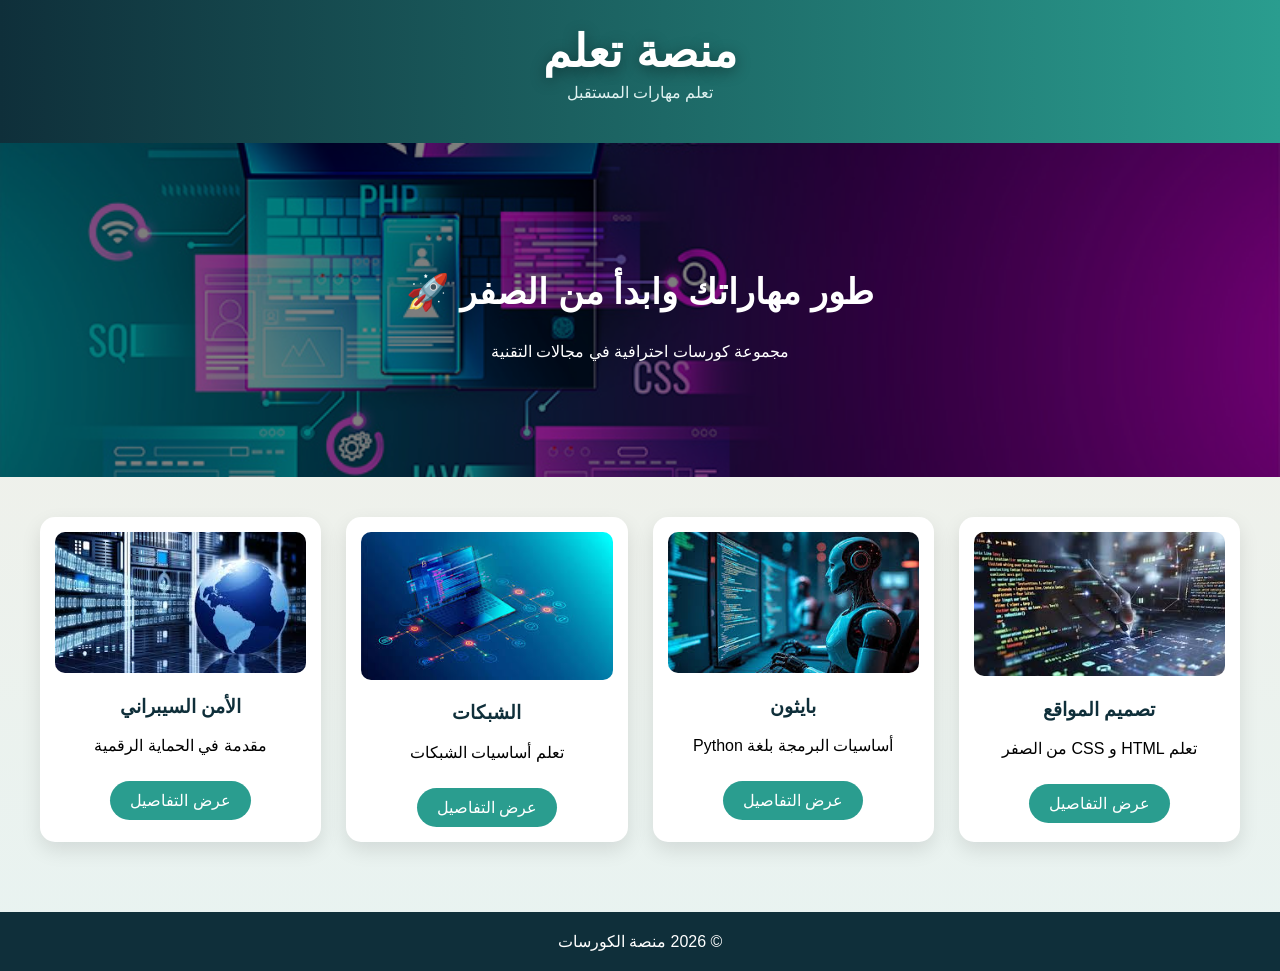
<file: index.html>
<!DOCTYPE html>
<html lang="ar" dir="rtl">
<head>
<meta charset="UTF-8">
<meta name="viewport" content="width=device-width, initial-scale=1.0">
<title>منصة الكورسات</title>

<link rel="stylesheet" href="style.css">
</head>

<body>

<header>
  <h1 class="logo">منصة تعلم</h1>
  <p class="subtitle">تعلم مهارات المستقبل</p>
</header>

<section class="hero">
  <h1>طور مهاراتك وابدأ من الصفر 🚀</h1>
  <p>مجموعة كورسات احترافية في مجالات التقنية</p>
</section>

<div class="container">
  <div class="grid">

    <div class="card">
      <img src="course1.jpg">
      <h3>تصميم المواقع</h3>
      <p>تعلم HTML و CSS من الصفر</p>
      <a href="course1.html" class="btn">عرض التفاصيل</a>
    </div>

    <div class="card">
      <img src="course2.jpg">
      <h3>بايثون</h3>
      <p>أساسيات البرمجة بلغة Python</p>
      <a href="course2.html" class="btn">عرض التفاصيل</a>
    </div>

    <div class="card">
      <img src="course3.jpg">
      <h3>الشبكات</h3>
      <p>تعلم أساسيات الشبكات</p>
      <a href="course3.html" class="btn">عرض التفاصيل</a>
    </div>

    <div class="card">
      <img src="course4.jpg">
      <h3>الأمن السيبراني</h3>
      <p>مقدمة في الحماية الرقمية</p>
      <a href="course4.html" class="btn">عرض التفاصيل</a>
    </div>

  </div>
</div>

<footer>
©️ 2026 منصة الكورسات
</footer>

</body>
</html>
</file>
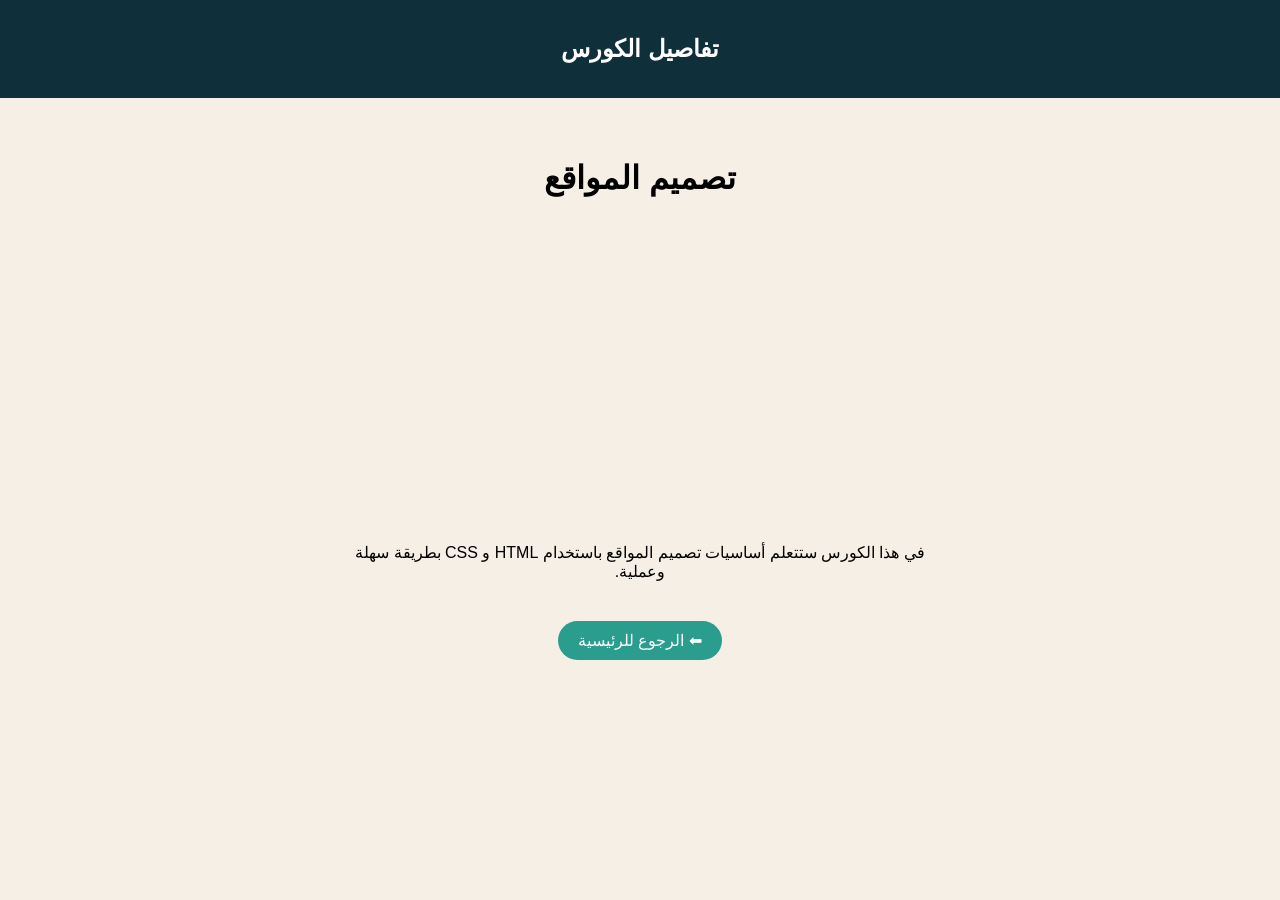
<file: course1.html>
<!DOCTYPE html>
<html lang="ar" dir="rtl">
<head>
<meta charset="UTF-8">
<meta name="viewport" content="width=device-width, initial-scale=1.0">
<title>تفاصيل الكورس</title>

<style>
body {
  font-family: 'Tajawal', sans-serif;
  margin: 0;
  background: #f5efe6;
}

header {
  background: #0f2f3a;
  color: white;
  padding: 15px;
  text-align: center;
}

.container {
  padding: 40px;
  text-align: center;
}

iframe {
  width: 100%;
  max-width: 600px;
  height: 300px;
  border-radius: 10px;
}

p {
  max-width: 600px;
  margin: 20px auto;
}

a {
  display: inline-block;
  margin-top: 20px;
  text-decoration: none;
  background: #2a9d8f;
  color: white;
  padding: 10px 20px;
  border-radius: 20px;
}
</style>
</head>

<body>

<header>
  <h2>تفاصيل الكورس</h2>
</header>

<div class="container">
  <h1>تصميم المواقع</h1>

<iframe width="560" height="315" 
src="https://www.youtube.com/embed/h-YQ5qYFRZY?si=-loSAwZcyXpOo-lK" 
title="YouTube video player" 
frameborder="0"
 allow="accelerometer; autoplay; clipboard-write; encrypted-media; gyroscope; picture-in-picture; web-share" 
 referrerpolicy="strict-origin-when-cross-origin" allowfullscreen>

</iframe>
  <p>
    في هذا الكورس ستتعلم أساسيات تصميم المواقع باستخدام HTML و CSS
    بطريقة سهلة وعملية.
  </p>

  <a href="index.html">⬅ الرجوع للرئيسية</a>
</div>

</body>
</html>
</file>
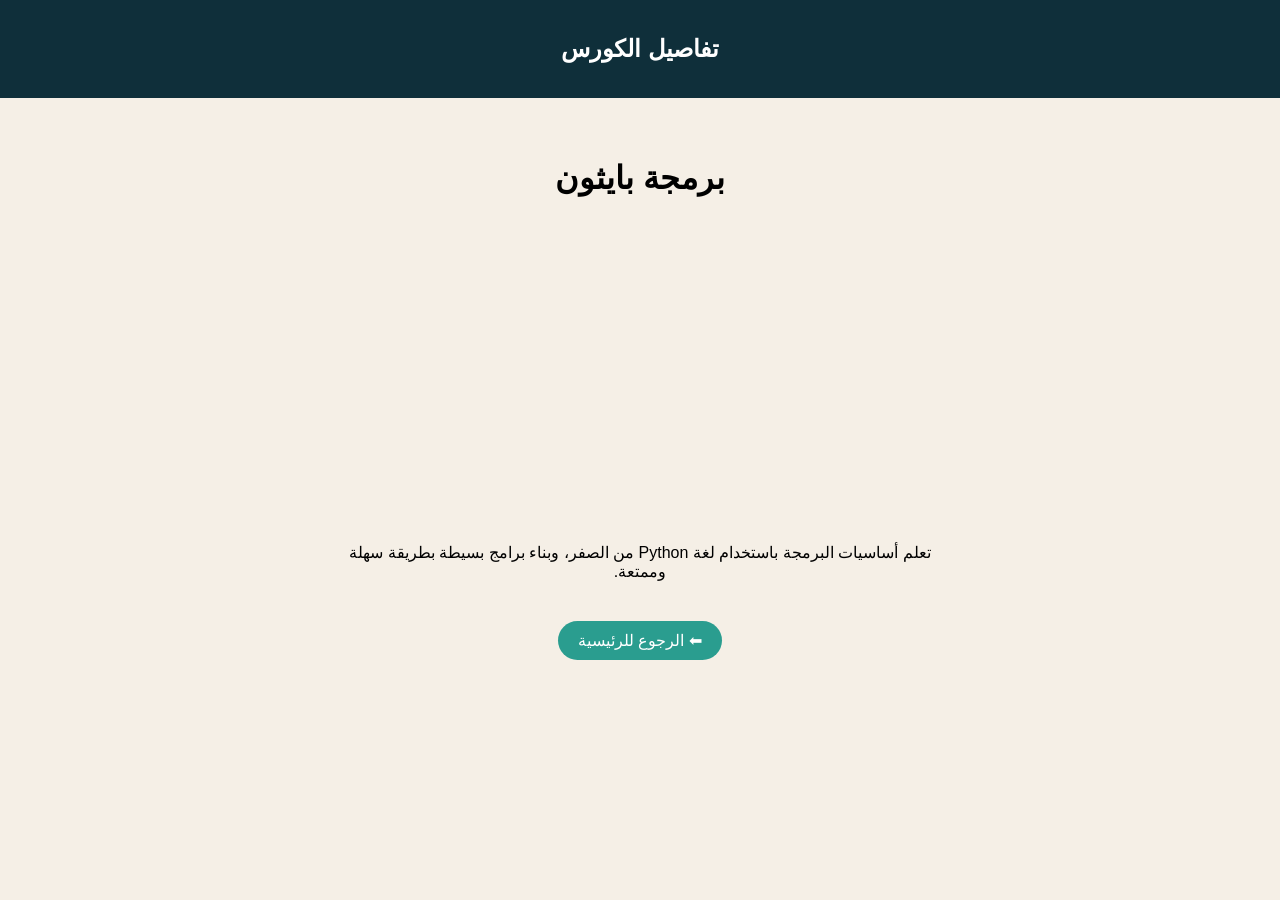
<file: course2.html>
<!DOCTYPE html>
<html lang="ar" dir="rtl">
<head>
<meta charset="UTF-8">
<meta name="viewport" content="width=device-width, initial-scale=1.0">
<title>كورس بايثون</title>

<style>
body {font-family:'Tajawal',sans-serif;margin:0;background:#f5efe6;}
header {background:#0f2f3a;color:white;padding:15px;text-align:center;}
.container {padding:40px;text-align:center;}
iframe {width:100%;max-width:600px;height:300px;border-radius:10px;}
p {max-width:600px;margin:20px auto;}
a {display:inline-block;margin-top:20px;background:#2a9d8f;color:white;padding:10px 20px;border-radius:20px;text-decoration:none;}
</style>
</head>

<body>

<header><h2>تفاصيل الكورس</h2></header>

<div class="container">
  <h1>برمجة بايثون</h1>

<iframe width="560" height="315" 
src="https://www.youtube.com/embed/lCvYkIqZXG4?si=iYNpa5LzdaagiaJw" 
title="YouTube video player" frameborder="0" allow="accelerometer; autoplay; clipboard-write; encrypted-media; gyroscope; picture-in-picture; web-share" referrerpolicy="strict-origin-when-cross-origin" allowfullscreen>

</iframe>
  <p>
    تعلم أساسيات البرمجة باستخدام لغة Python من الصفر،
    وبناء برامج بسيطة بطريقة سهلة وممتعة.
  </p>

  <a href="index.html">⬅ الرجوع للرئيسية</a>
</div>

</body>
</html>
</file>
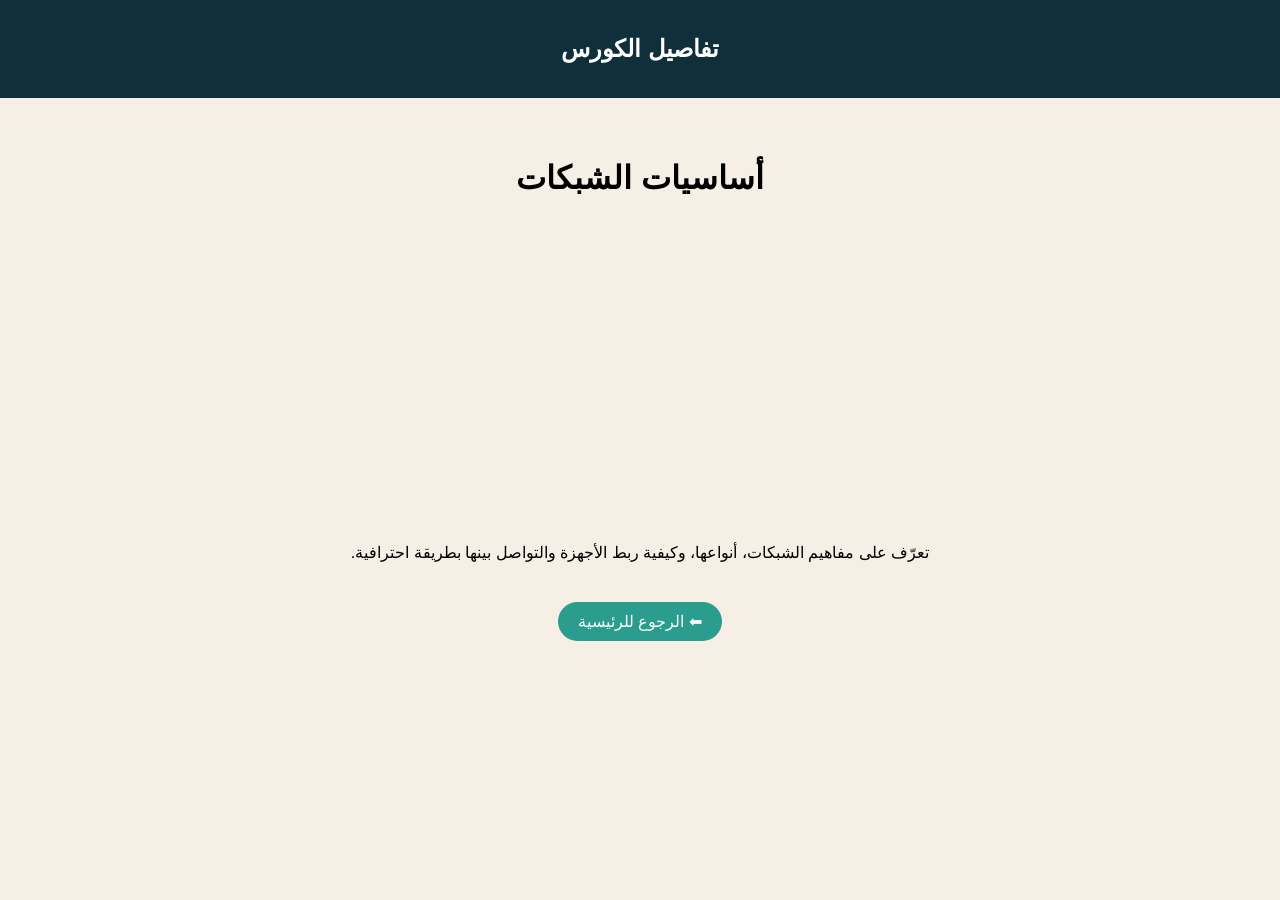
<file: course3.html>
<!DOCTYPE html>
<html lang="ar" dir="rtl">
<head>
<meta charset="UTF-8">
<meta name="viewport" content="width=device-width, initial-scale=1.0">
<title>كورس الشبكات</title>

<style>
body {font-family:'Tajawal',sans-serif;margin:0;background:#f5efe6;}
header {background:#0f2f3a;color:white;padding:15px;text-align:center;}
.container {padding:40px;text-align:center;}
iframe {width:100%;max-width:600px;height:300px;border-radius:10px;}
p {max-width:600px;margin:20px auto;}
a {display:inline-block;margin-top:20px;background:#2a9d8f;color:white;padding:10px 20px;border-radius:20px;text-decoration:none;}
</style>
</head>

<body>

<header><h2>تفاصيل الكورس</h2></header>

<div class="container">
  <h1>أساسيات الشبكات</h1>

<iframe width="560" height="315" src="https://www.youtube.com/embed/Y5K-qOMGU44?si=Rlhhk1BdqcCZm8VX" title="YouTube video player" frameborder="0"
 allow="accelerometer; autoplay; clipboard-write; encrypted-media; gyroscope; picture-in-picture; web-share" referrerpolicy="strict-origin-when-cross-origin" allowfullscreen>
</iframe>
  <p>
    تعرّف على مفاهيم الشبكات، أنواعها، وكيفية ربط الأجهزة
    والتواصل بينها بطريقة احترافية.
  </p>

  <a href="index.html">⬅ الرجوع للرئيسية</a>
</div>

</body>
</html>
</file>
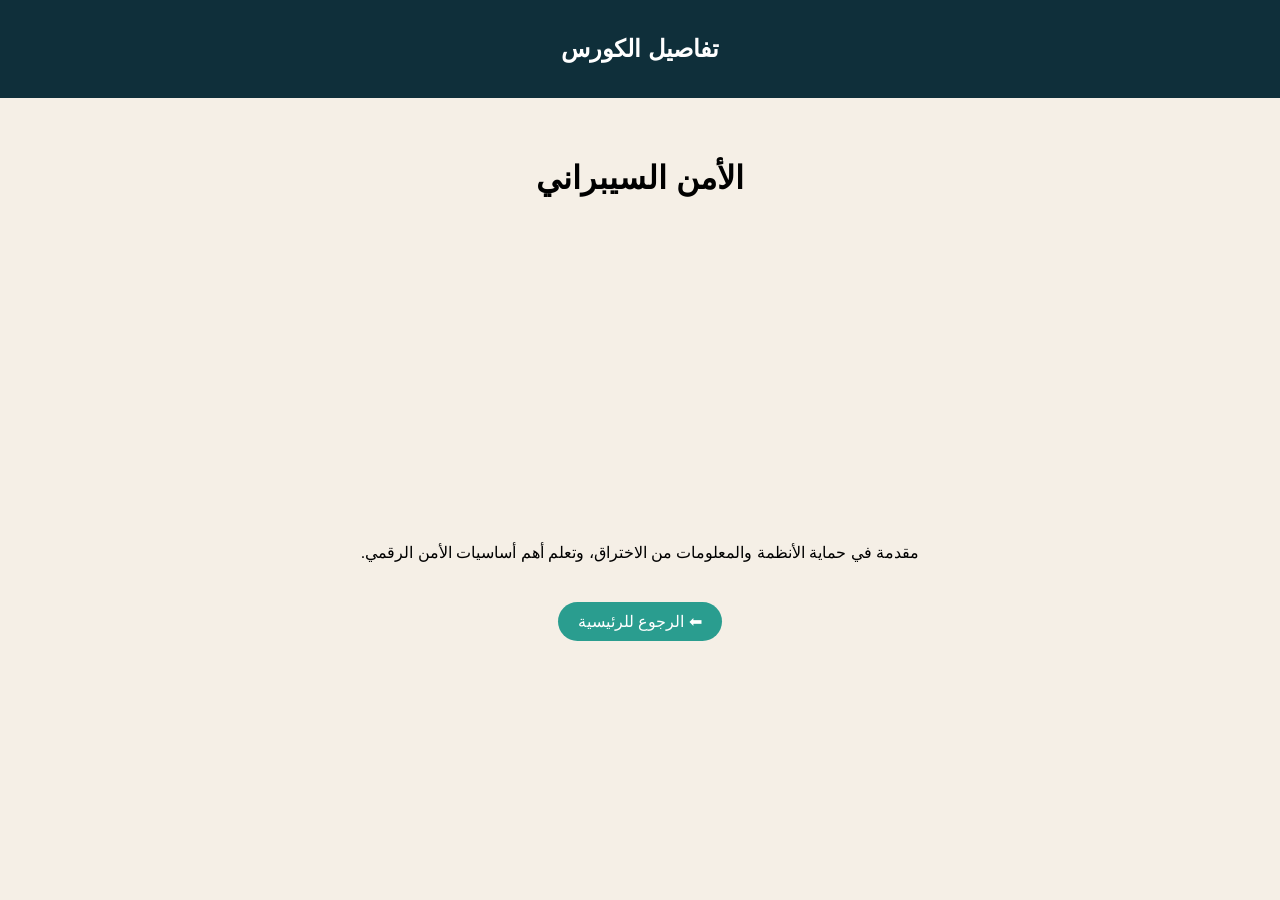
<file: course4.html>
<!DOCTYPE html>
<html lang="ar" dir="rtl">
<head>
<meta charset="UTF-8">
<meta name="viewport" content="width=device-width, initial-scale=1.0">
<title>الأمن السيبراني</title>

<style>
body {font-family:'Tajawal',sans-serif;margin:0;background:#f5efe6;}
header {background:#0f2f3a;color:white;padding:15px;text-align:center;}
.container {padding:40px;text-align:center;}
iframe {width:100%;max-width:600px;height:300px;border-radius:10px;}
p {max-width:600px;margin:20px auto;}
a {display:inline-block;margin-top:20px;background:#2a9d8f;color:white;padding:10px 20px;border-radius:20px;text-decoration:none;}
</style>
</head>

<body>

<header><h2>تفاصيل الكورس</h2></header>

<div class="container">
  <h1>الأمن السيبراني</h1>

 <iframe width="560" height="315" src="https://www.youtube.com/embed/Asxu8gO1Jt4?si=HllgFeUpmgMXuOPL" title="YouTube video player" frameborder="0" allow="accelerometer; autoplay; clipboard-write; encrypted-media; gyroscope; picture-in-picture; web-share" referrerpolicy="strict-origin-when-cross-origin" allowfullscreen></iframe>

  <p>
    مقدمة في حماية الأنظمة والمعلومات من الاختراق،
    وتعلم أهم أساسيات الأمن الرقمي.
  </p>

  <a href="index.html">⬅ الرجوع للرئيسية</a>
</div>

</body>
</html>
</file>
<file: style.css>
body {
  margin: 0;
  font-family: 'Tajawal', sans-serif;
  background: linear-gradient(#f5efe6, #e8f3f1);
}

/* ===== الهيدر ===== */
header {
  background: linear-gradient(to right, #0f2f3a, #2a9d8f);
  padding: 25px 10px;
  text-align: center;
}

.logo {
  font-size: 45px;
  font-weight: bold;
  color: #ffffff;
  margin: 0;
  text-shadow: 0 3px 15px rgba(0,0,0,0.4);
}

.subtitle {
  color: #e0f2f1;
  font-size: 16px;
  margin-top: 5px;
}

/* ===== الهيرو ===== */
.hero {
  position: relative;
  text-align: center;
  padding: 100px 20px;
  background: url("header.jpg") no-repeat center;
  background-size: cover;
  color: white;
}

.hero::before {
  content: "";
  position: absolute;
  top: 0;
  left: 0;
  width: 100%;
  height: 100%;
  background: rgba(0,0,0,0.5);
}

.hero h1, .hero p {
  position: relative;
}

.hero h1 {
  font-size: 35px;
}

/* ===== المحتوى ===== */
.container {
  padding: 40px;
}

.grid {
  display: grid;
  grid-template-columns: repeat(auto-fit, minmax(250px,1fr));
  gap: 25px;
}

.card {
  background: white;
  border-radius: 15px;
  padding: 15px;
  text-align: center;
  box-shadow: 0 8px 20px rgba(0,0,0,0.1);
  transition: 0.3s;
}

.card:hover {
  transform: translateY(-8px);
}

.card img {
  width: 100%;
  border-radius: 10px;
}

.card h3 {
  color: #0f2f3a;
}

/* ===== الأزرار ===== */
.btn {
  display: inline-block;
  margin-top: 10px;
  padding: 10px 20px;
  background: #2a9d8f;
  color: white;
  border-radius: 20px;
  text-decoration: none;
  transition: 0.3s;
}

.btn:hover {
  background: #21867a;
}

/* ===== الفوتر ===== */
footer {
  text-align: center;
  padding: 20px;
  background: #0f2f3a;
  color: white;
  margin-top: 30px;
}
</file>
